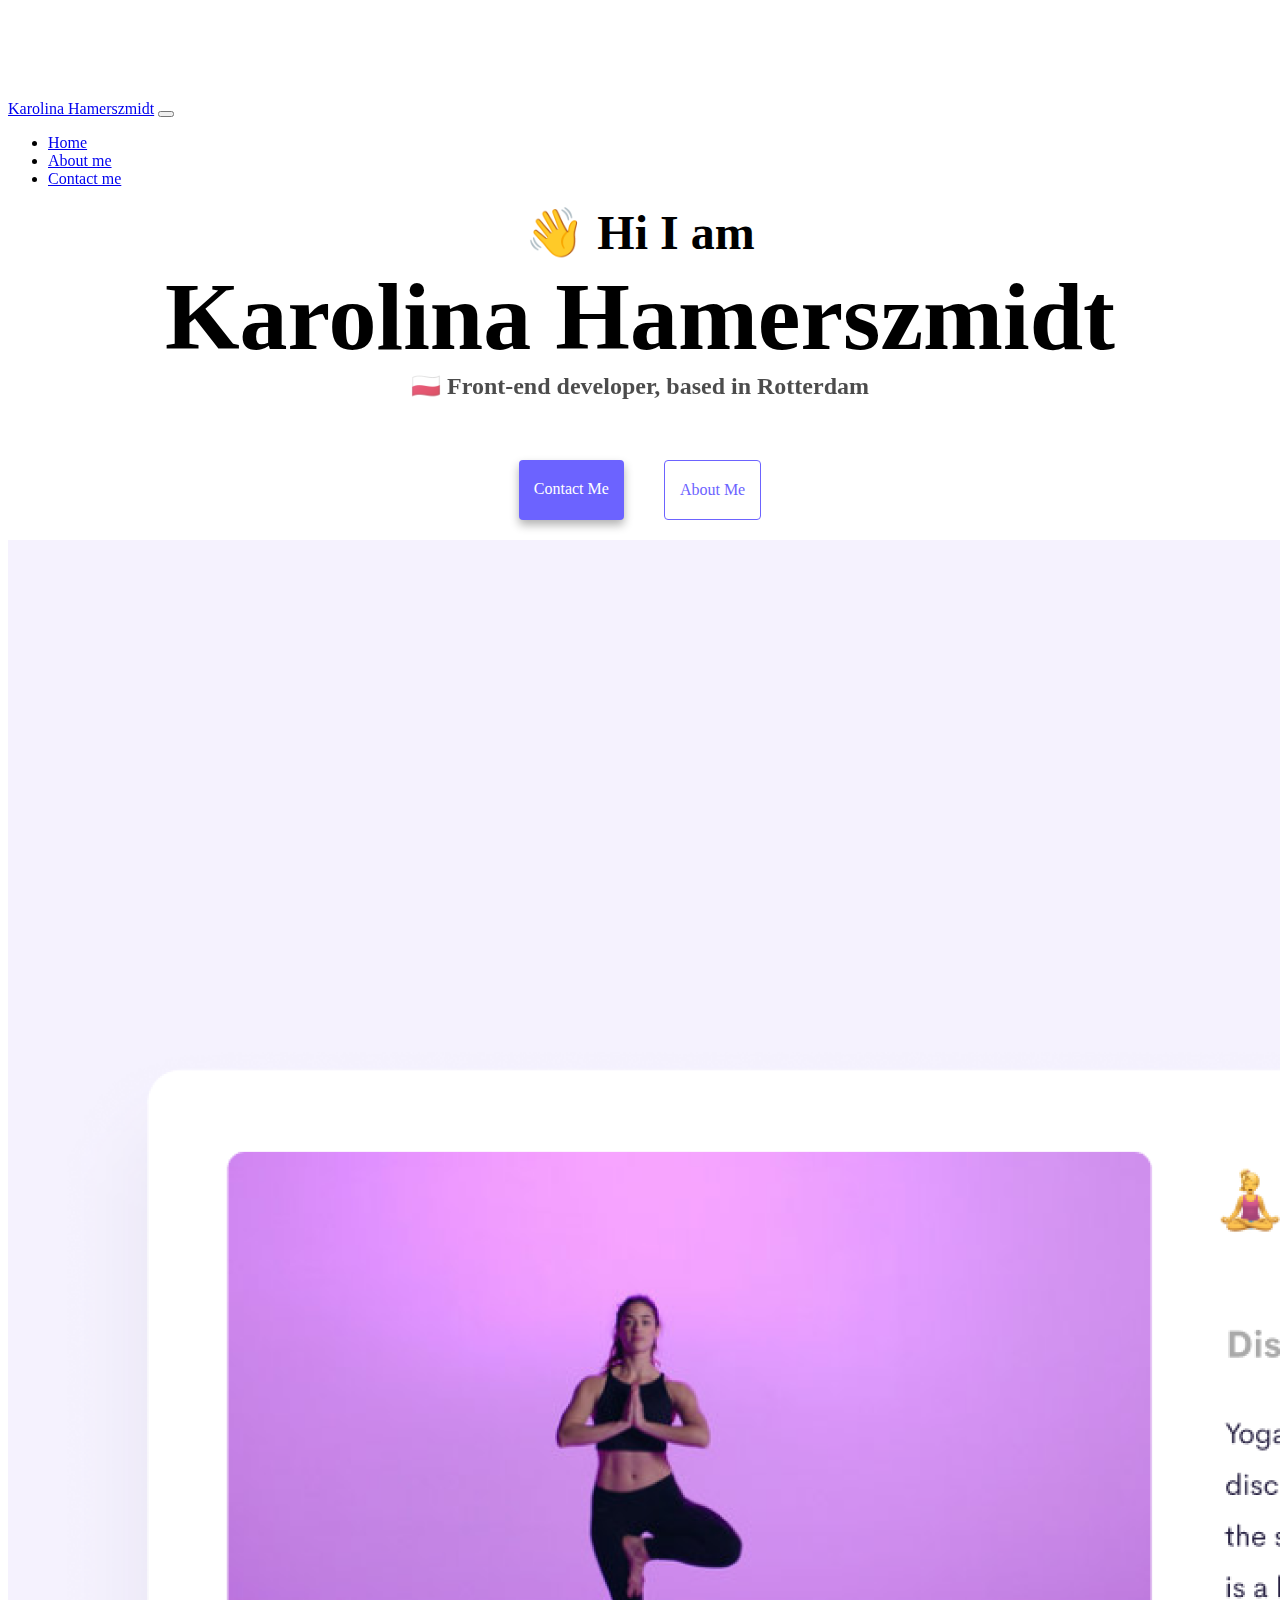
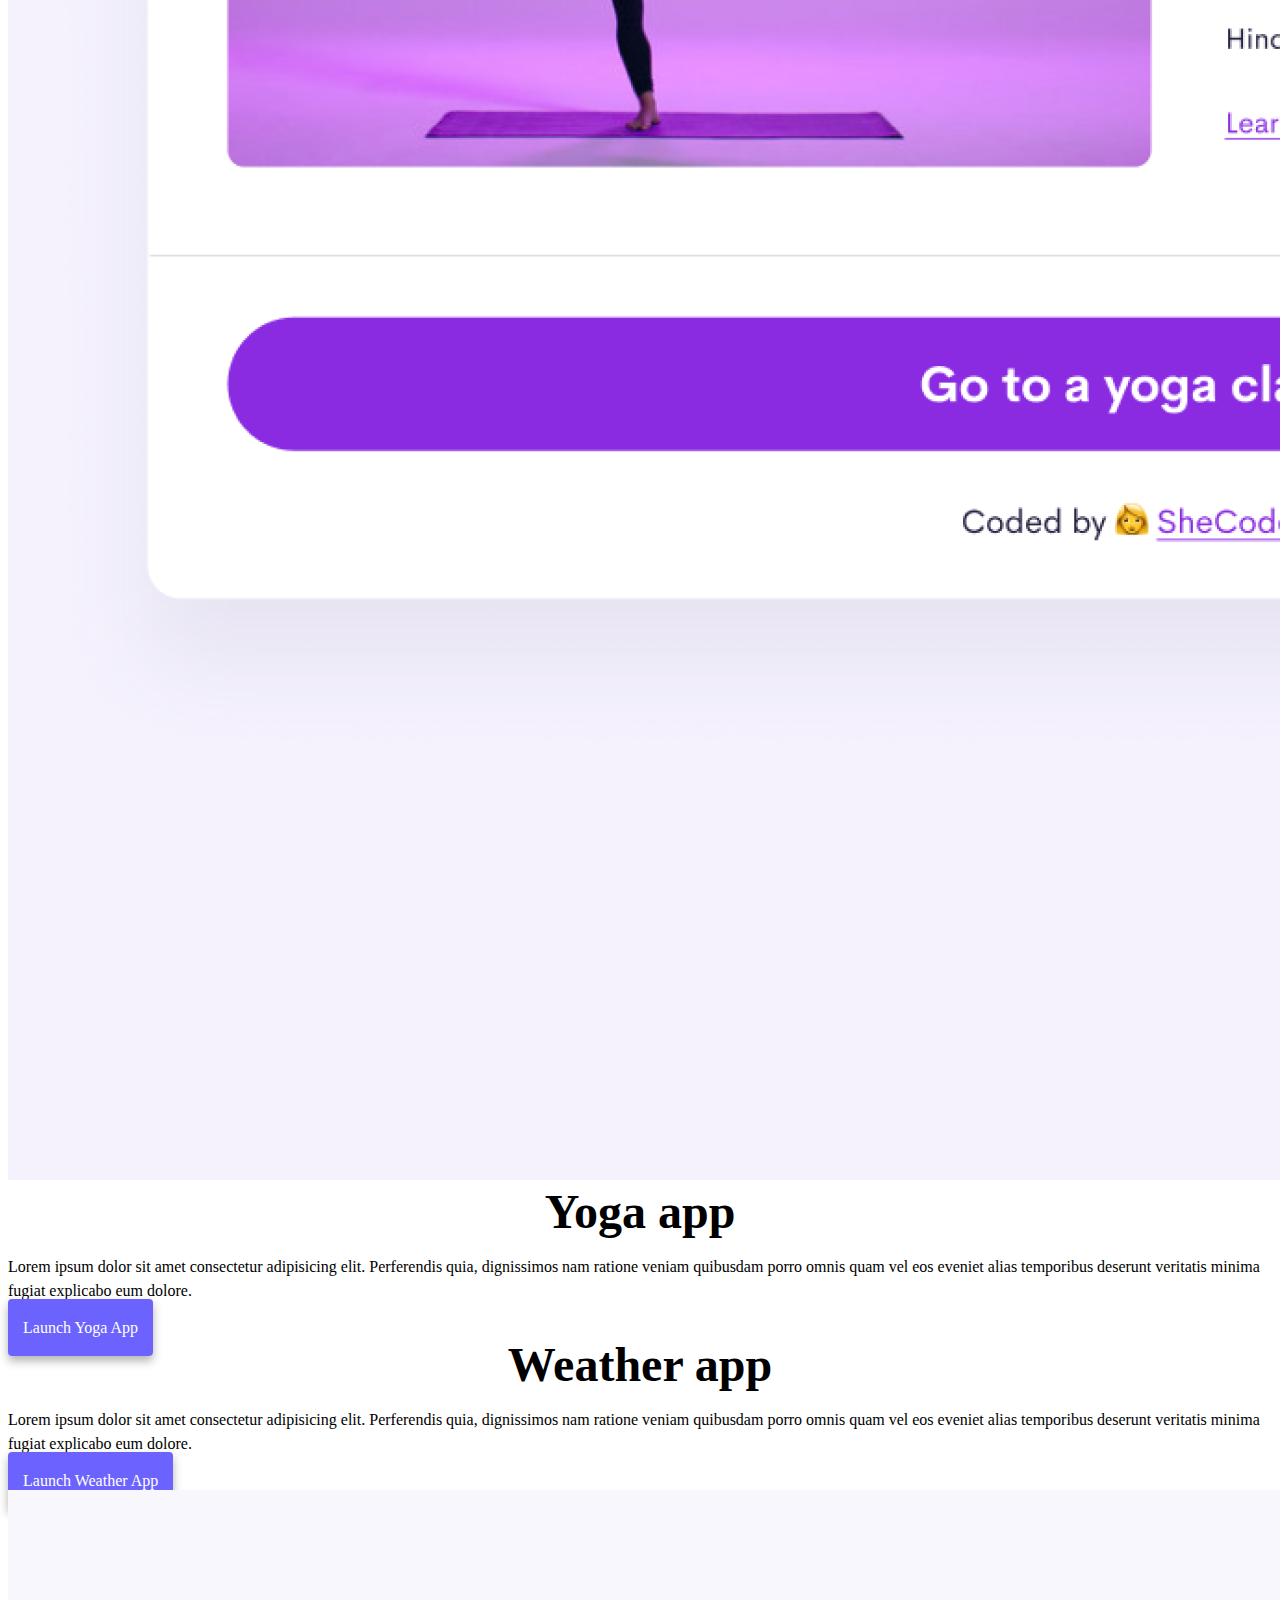
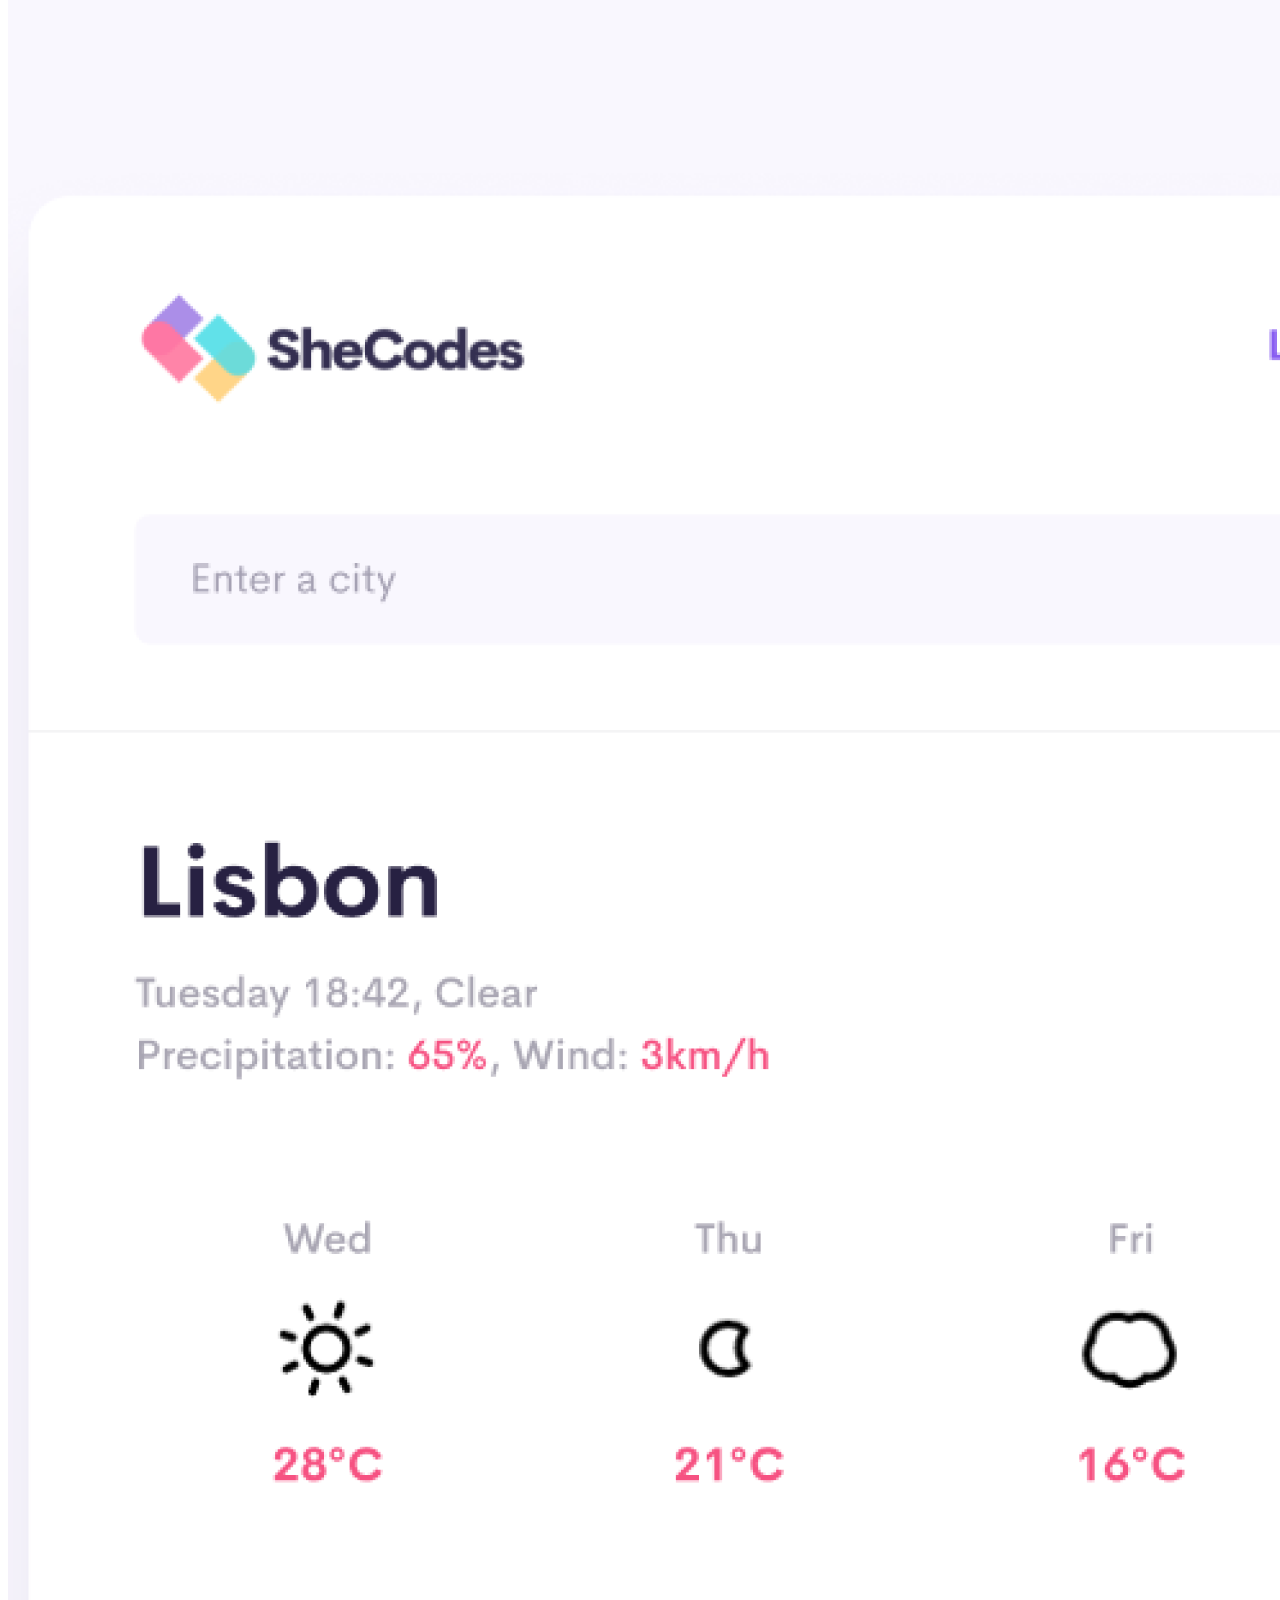
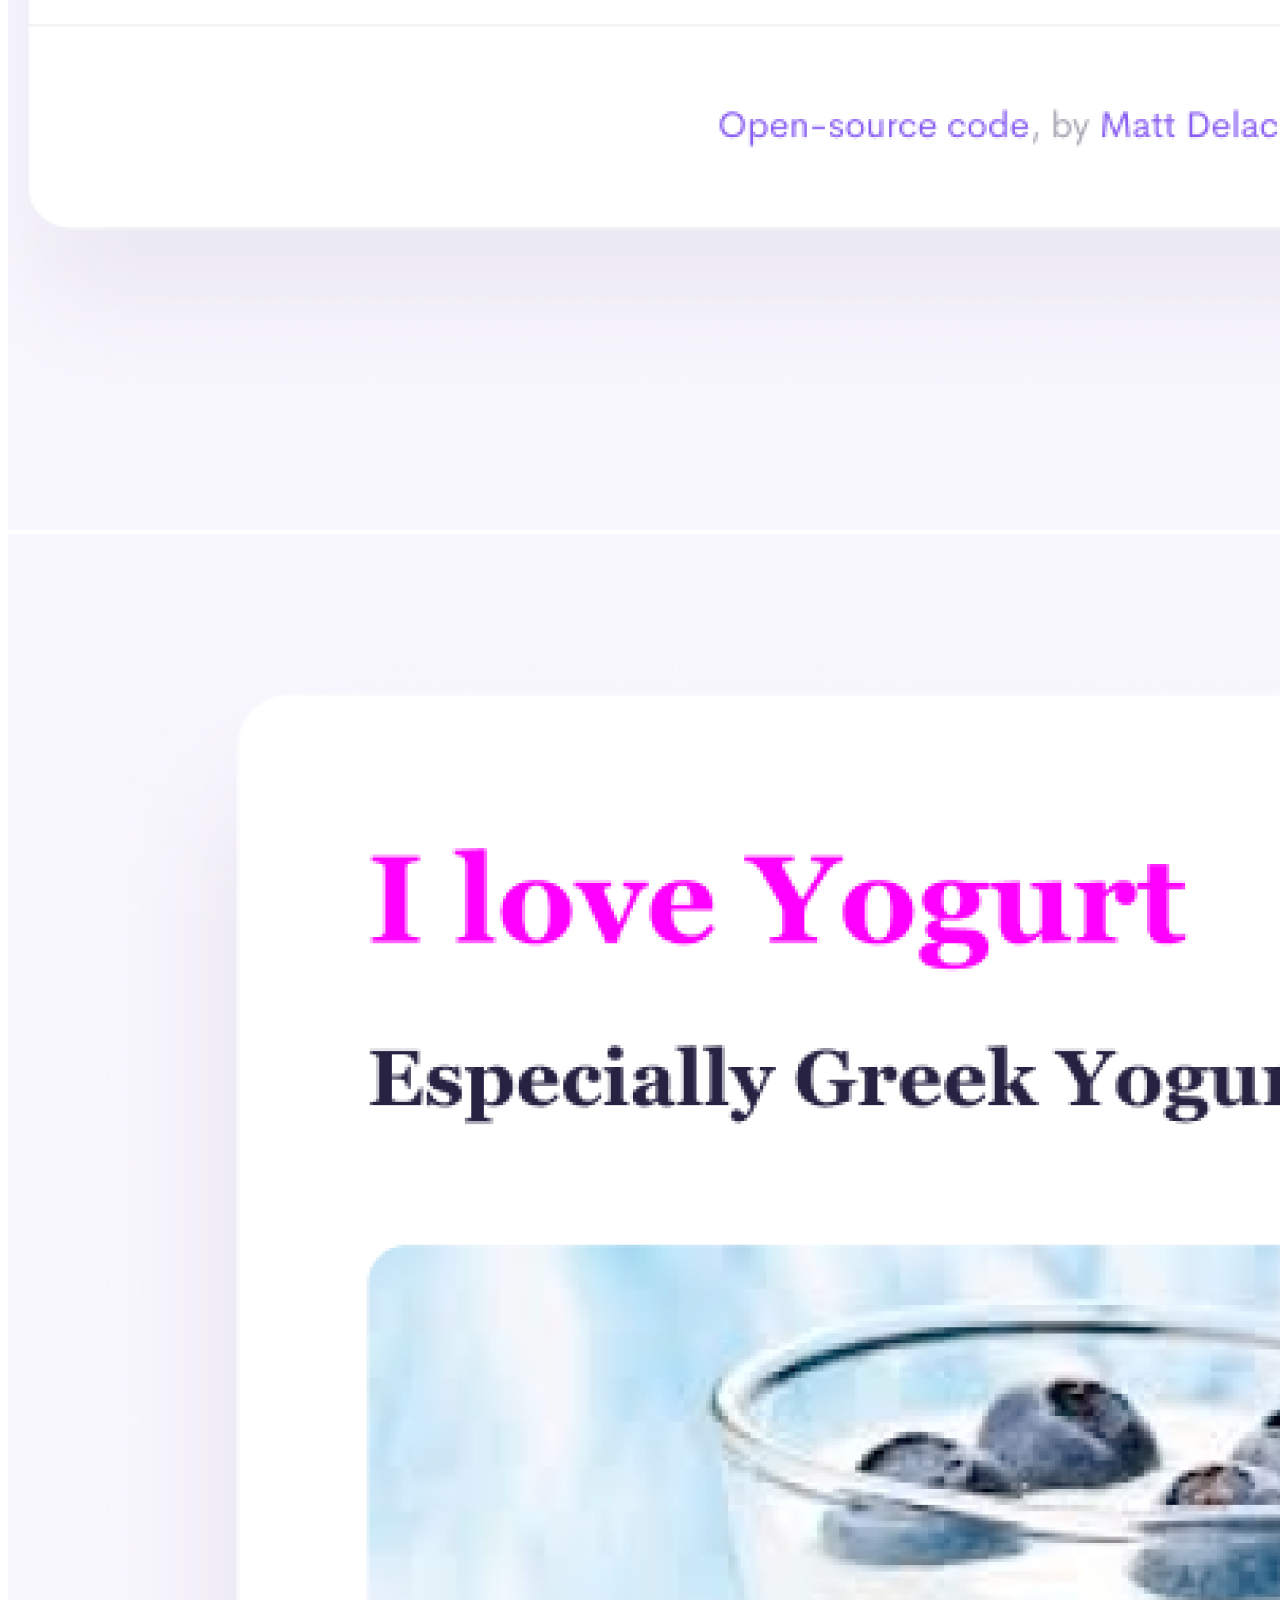
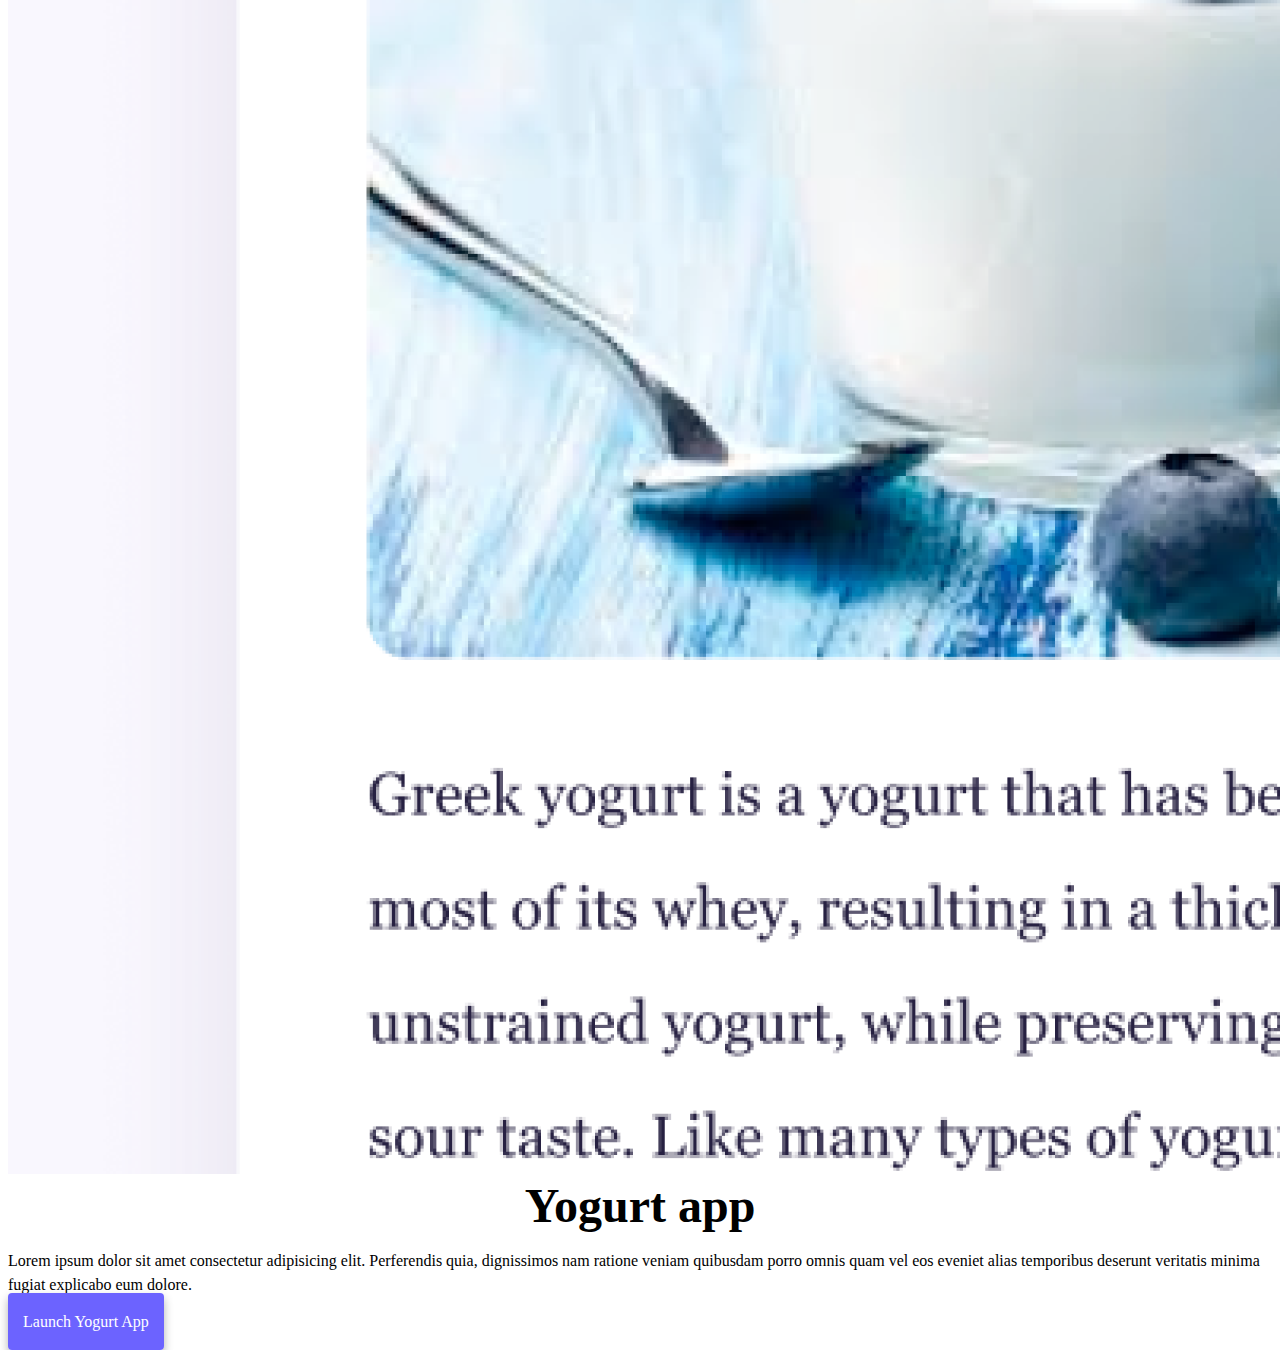
<file: index.html>
<!DOCTYPE html>
<html lang="en">
  <head>
    <meta charset="UTF-8" />
    <meta http-equiv="X-UA-Compatible" content="IE=edge" />
    <meta
      name="description"
      content="I'm a junior frontend developer, currently based in Rotterdam. If you want to know me better, check my portfolio with amazing project"
    />
    <title>Karolina Hamerszmidt portfolio - web development</title>
    <link rel="stylesheet" href="style.css" />
    <link
      href="https://cdn.jsdelivr.net/npm/bootstrap@5.0.2/dist/css/bootstrap.min.css"
      rel="stylesheet"
      integrity="sha384-EVSTQN3/azprG1Anm3QDgpJLIm9Nao0Yz1ztcQTwFspd3yD65VohhpuuCOmLASjC"
      crossorigin="anonymous"
    />
    <script
      src="https://cdn.jsdelivr.net/npm/bootstrap@5.0.2/dist/js/bootstrap.bundle.min.js"
      integrity="sha384-MrcW6ZMFYlzcLA8Nl+NtUVF0sA7MsXsP1UyJoMp4YLEuNSfAP+JcXn/tWtIaxVXM"
      crossorigin="anonymous"
    ></script>
  </head>
  <body>
    <nav class="navbar navbar-expand-lg navbar-light bg-light sticky-top">
      <div class="container-fluid">
        <a class="navbar-brand" href="#">Karolina Hamerszmidt</a>
        <button
          class="navbar-toggler"
          type="button"
          data-bs-toggle="collapse"
          data-bs-target="#navbarNav"
          aria-controls="navbarNav"
          aria-expanded="false"
          aria-label="Toggle navigation"
        >
          <span class="navbar-toggler-icon"></span>
        </button>
        <div class="collapse navbar-collapse" id="navbarNav">
          <ul class="navbar-nav">
            <li class="nav-item">
              <a class="nav-link active" aria-current="page" href="index.html"
                >Home</a
              >
            </li>
            <li class="nav-item">
              <a class="nav-link" href="about.html">About me</a>
            </li>
            <li class="nav-item">
              <a class="nav-link" href="about.html#contact">Contact me</a>
            </li>
          </ul>
        </div>
      </div>
    </nav>
    <h2>👋 Hi I am</h2>
    <h1>Karolina Hamerszmidt</h1>
    <h3>🇵🇱 Front-end developer, based in Rotterdam</h3>
    <div class="navigation-links mb-5">
      <a href="about.html#contact" class="contact-link">Contact me</a>
      <a href="about.html" class="about-link">About me</a>
    </div>
    <div class="container">
      <div class="row">
        <div class="col-md-6">
          <img
            src="images/yoga.png"
            alt="My yoga app"
            class="img-fluid rounded"
          />
        </div>
        <div class="col-md-6">
          <h2 class="mb-3">Yoga app</h2>
          <p>
            Lorem ipsum dolor sit amet consectetur adipisicing elit. Perferendis
            quia, dignissimos nam ratione veniam quibusdam porro omnis quam vel
            eos eveniet alias temporibus deserunt veritatis minima fugiat
            explicabo eum dolore.
          </p>
          <div class="mt-5">
            <a
              class="primary-link"
              href="https://s3.amazonaws.com/shecodesio-production/challenge_submissions/files/000/546/580/original/FinalProject.html?1634672204"
              target="_blank"
            >
              Launch Yoga App
            </a>
          </div>
        </div>
      </div>
    </div>
    <div class="container">
      <div class="row mt-5">
        <div class="col-md-6">
          <h2 class="mb-3">Weather app</h2>
          <p>
            Lorem ipsum dolor sit amet consectetur adipisicing elit. Perferendis
            quia, dignissimos nam ratione veniam quibusdam porro omnis quam vel
            eos eveniet alias temporibus deserunt veritatis minima fugiat
            explicabo eum dolore.
          </p>
          <div class="mb-5 mt-5">
            <a
              class="primary-link"
              href="https://frosty-lumiere-909540.netlify.app/"
              target="_blank"
            >
              Launch Weather App
            </a>
          </div>
        </div>
        <div class="col-md-6">
          <img
            src="images/weather.png"
            alt="My weather app"
            class="img-fluid rounded"
          />
        </div>
      </div>
    </div>
    <div class="container">
      <div class="row mt-5">
        <div class="col-md-6">
          <img
            src="images/yogurt2.png"
            alt="My yogurt app"
            class="img-fluid rounded"
          />
        </div>
        <div class="col-md-6">
          <h2 class="mb-3">Yogurt app</h2>
          <p>
            Lorem ipsum dolor sit amet consectetur adipisicing elit. Perferendis
            quia, dignissimos nam ratione veniam quibusdam porro omnis quam vel
            eos eveniet alias temporibus deserunt veritatis minima fugiat
            explicabo eum dolore.
          </p>
          <div class="mt-5">
            <a
              class="primary-link"
              href="https://frosty-lumiere-909540.netlify.app/"
              target="_blank"
            >
              Launch Yogurt App
            </a>
          </div>
        </div>
      </div>
    </div>
  </body>
</html>
</file>
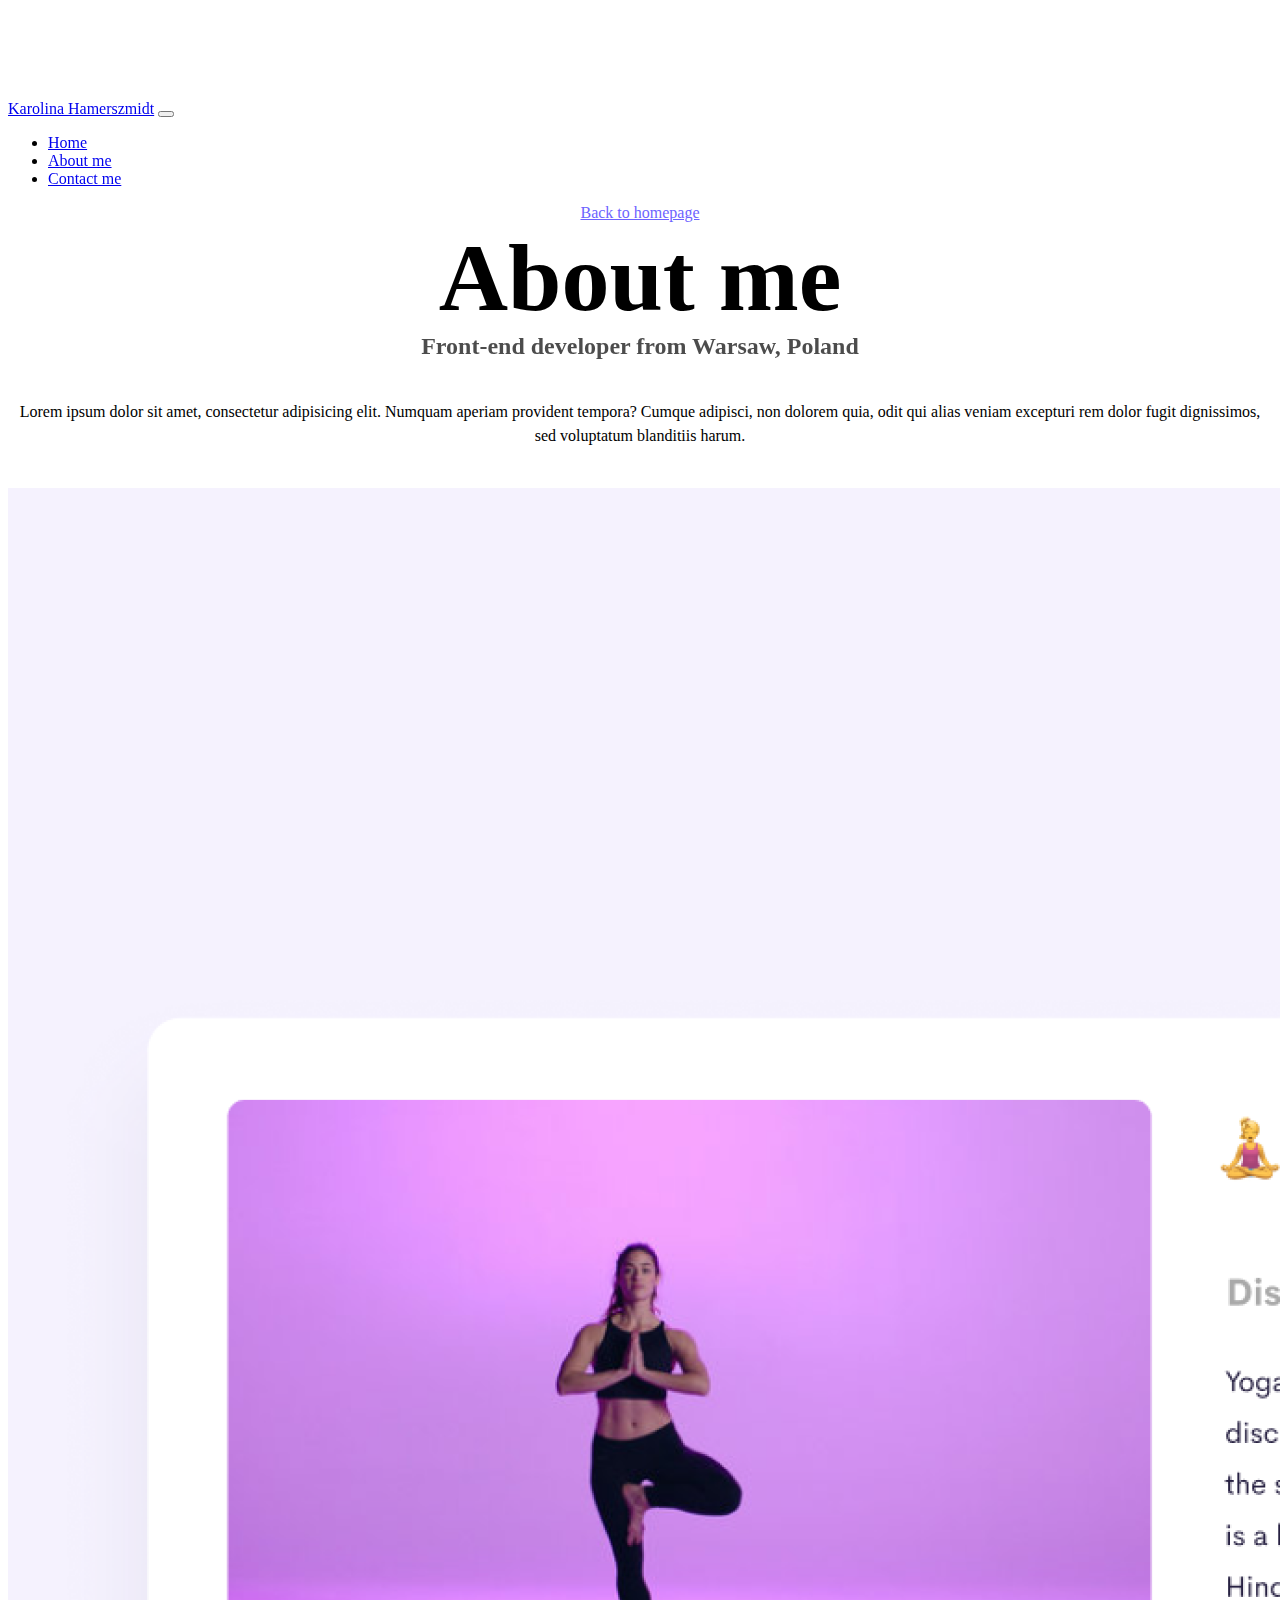
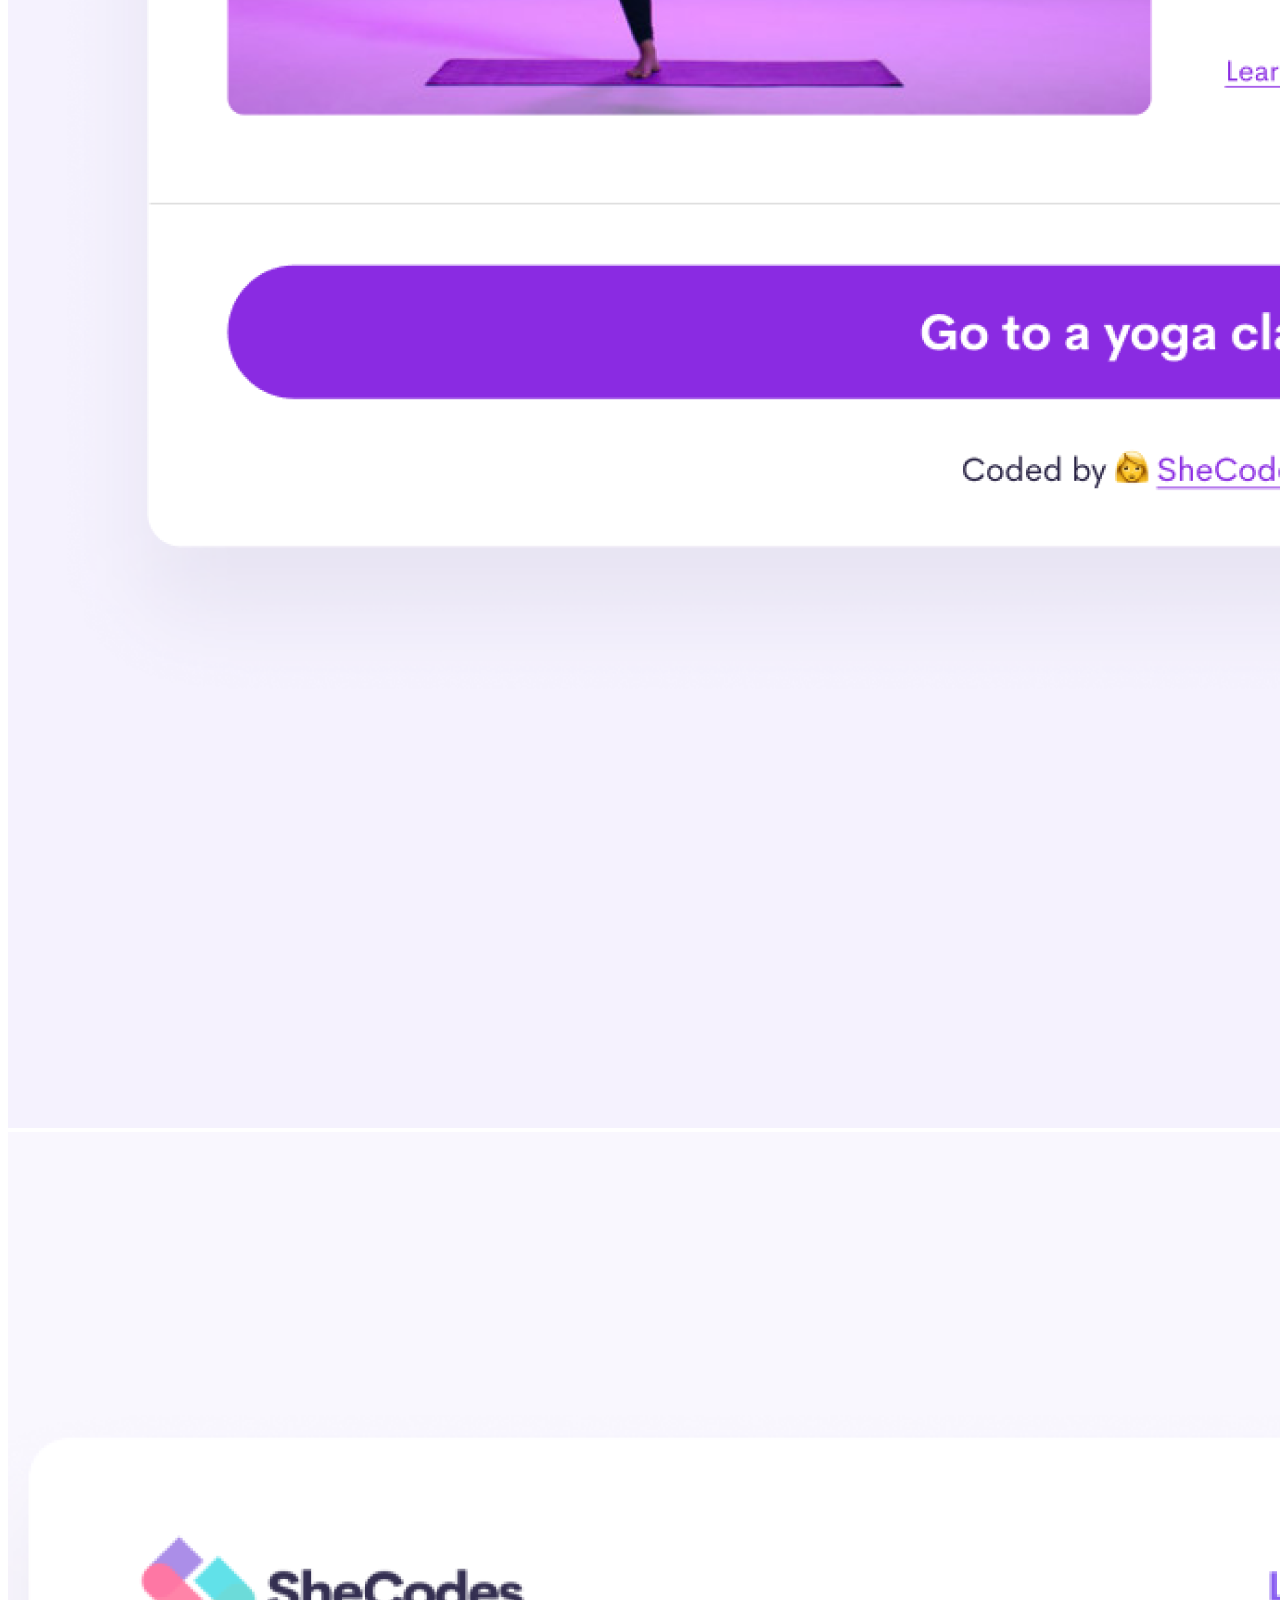
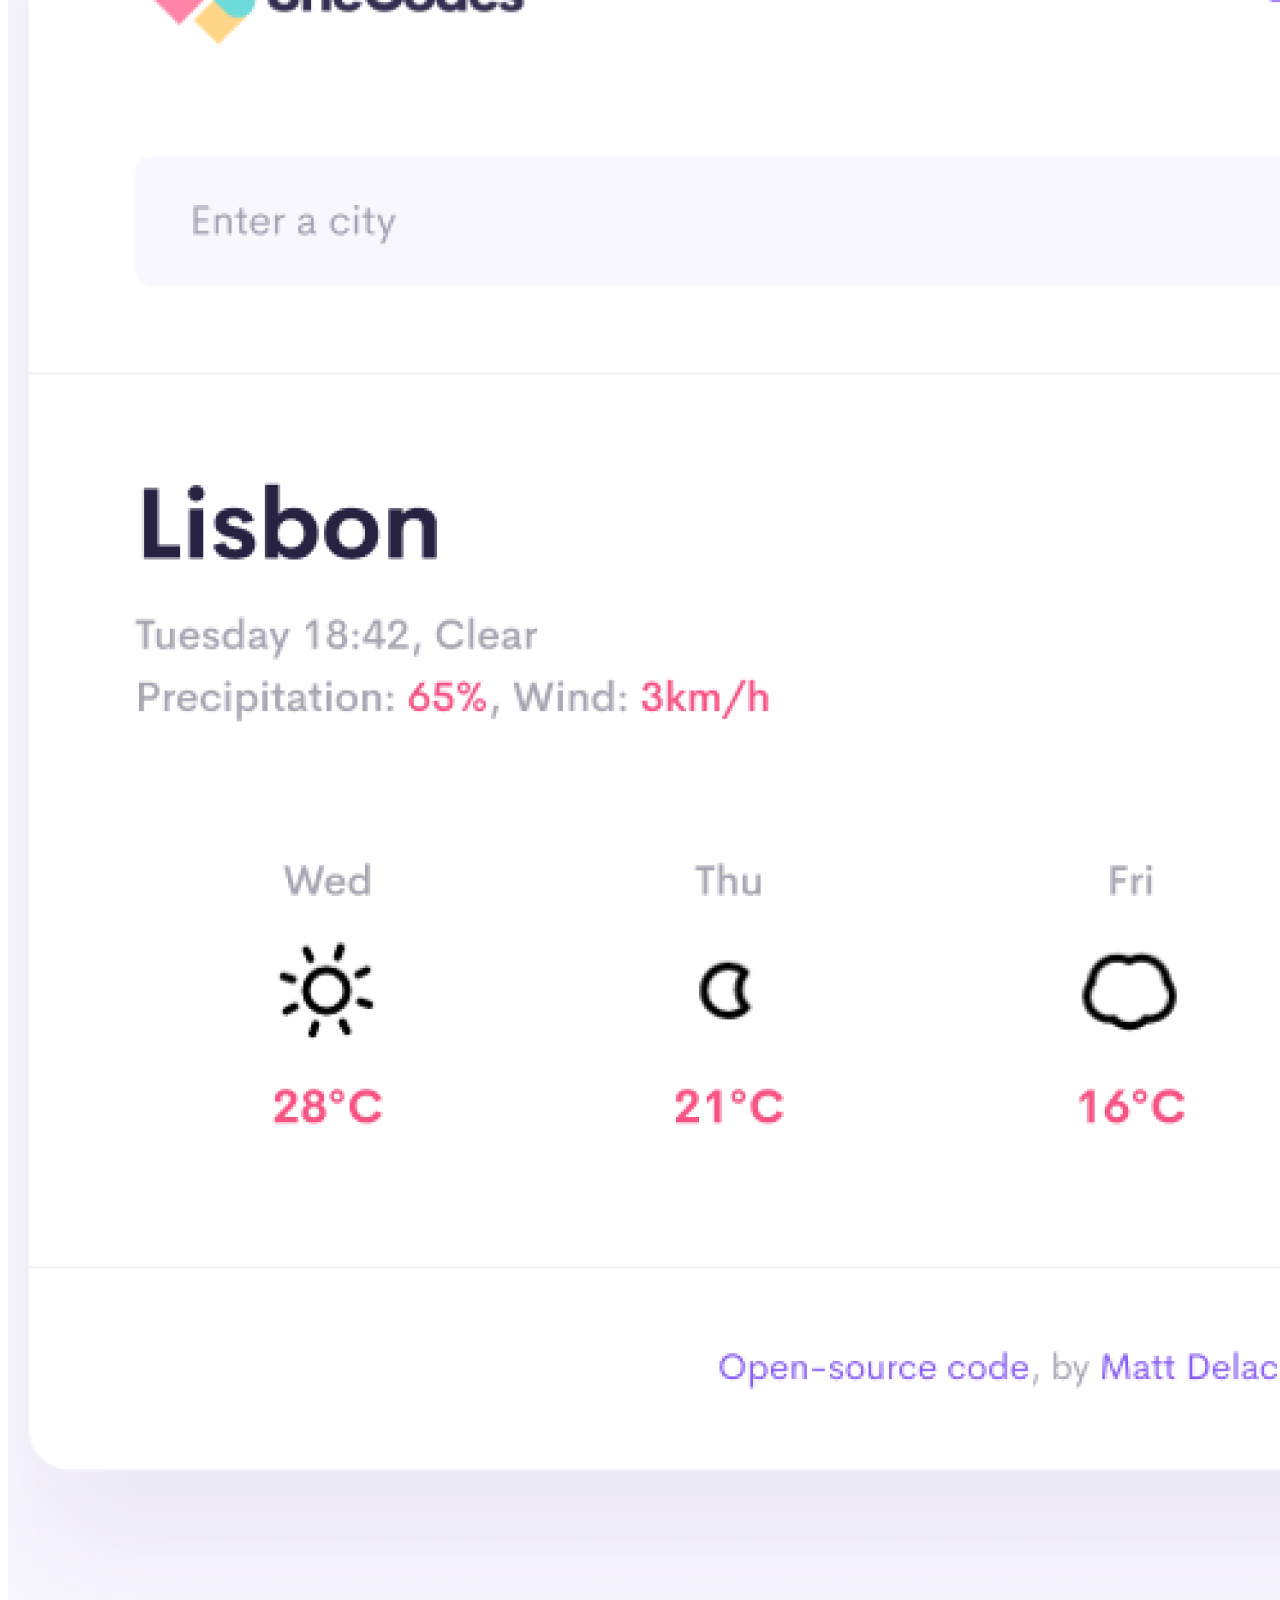
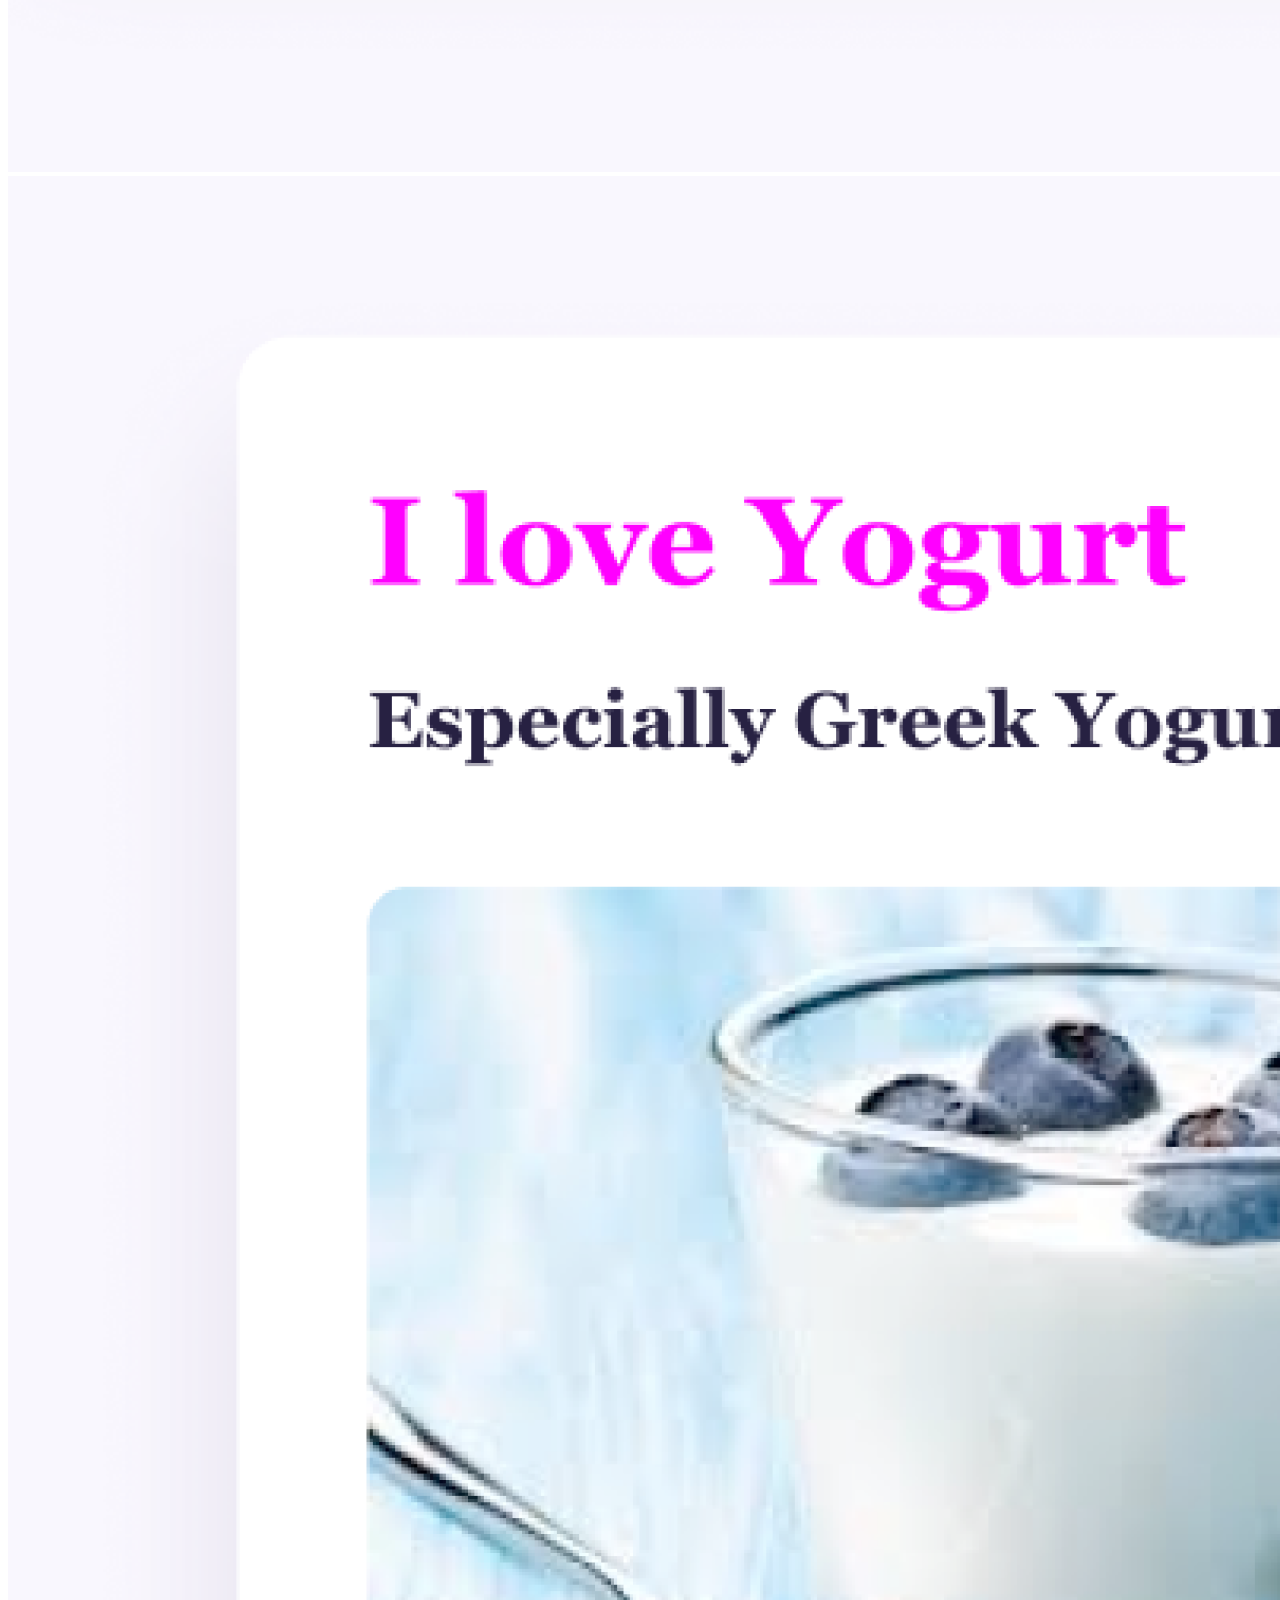
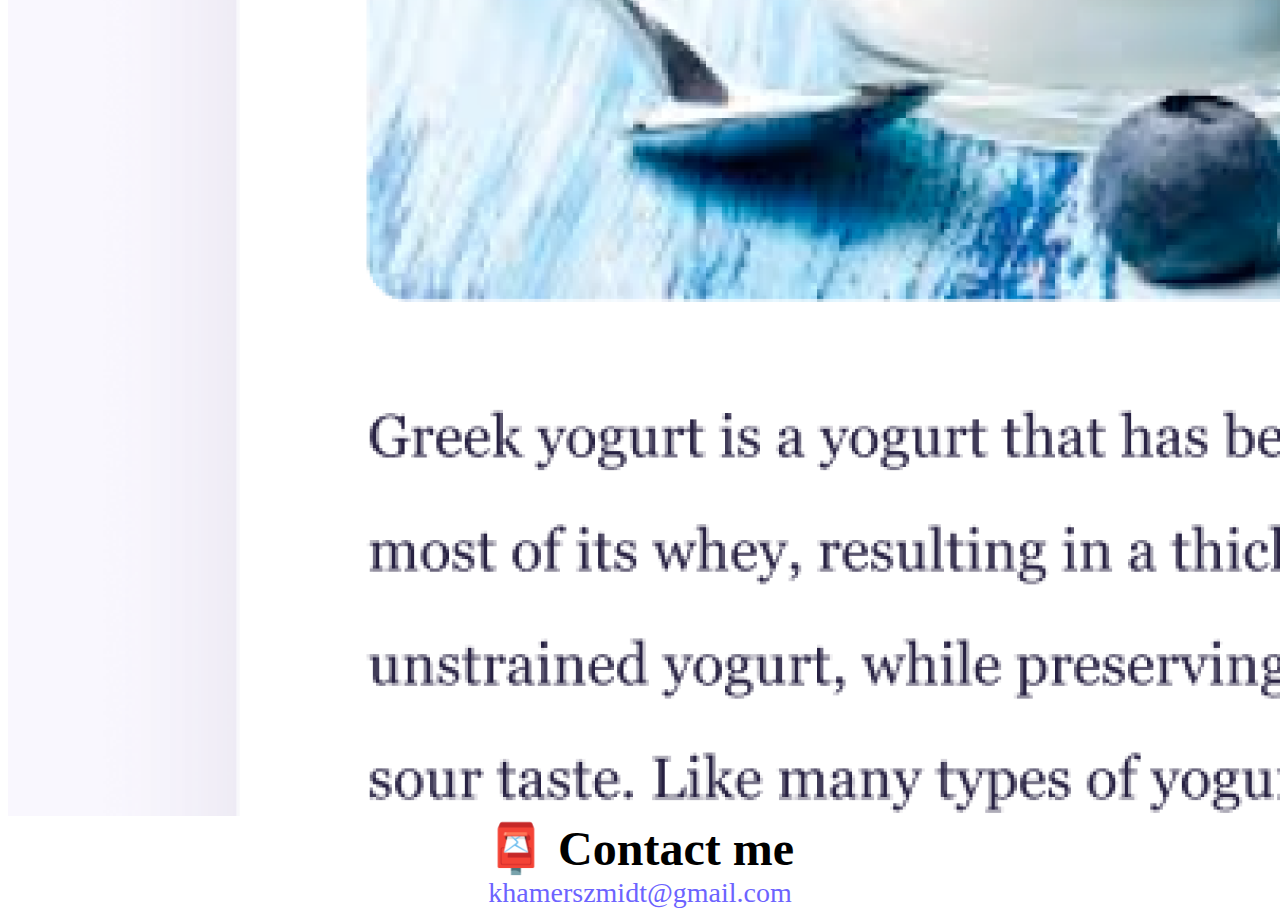
<file: about.html>
<!DOCTYPE html>
<html lang="en">
  <head>
    <meta charset="UTF-8" />
    <meta http-equiv="X-UA-Compatible" content="IE=edge" />
    <meta name="viewport" content="width=device-width, initial-scale=1.0" />
    <link rel="stylesheet" href="style.css" />
    <link
      href="https://cdn.jsdelivr.net/npm/bootstrap@5.0.2/dist/css/bootstrap.min.css"
      rel="stylesheet"
      integrity="sha384-EVSTQN3/azprG1Anm3QDgpJLIm9Nao0Yz1ztcQTwFspd3yD65VohhpuuCOmLASjC"
      crossorigin="anonymous"
    />
    <script
      src="https://cdn.jsdelivr.net/npm/bootstrap@5.0.2/dist/js/bootstrap.bundle.min.js"
      integrity="sha384-MrcW6ZMFYlzcLA8Nl+NtUVF0sA7MsXsP1UyJoMp4YLEuNSfAP+JcXn/tWtIaxVXM"
      crossorigin="anonymous"
    ></script>

    <title>About Karolina Hamerszmidt</title>
  </head>
  <body>
    <nav class="navbar navbar-expand-lg navbar-light bg-light sticky-top">
      <div class="container-fluid">
        <a class="navbar-brand" href="#">Karolina Hamerszmidt</a>
        <button
          class="navbar-toggler"
          type="button"
          data-bs-toggle="collapse"
          data-bs-target="#navbarNav"
          aria-controls="navbarNav"
          aria-expanded="false"
          aria-label="Toggle navigation"
        >
          <span class="navbar-toggler-icon"></span>
        </button>
        <div class="collapse navbar-collapse" id="navbarNav">
          <ul class="navbar-nav">
            <li class="nav-item">
              <a class="nav-link active" aria-current="page" href="index.html"
                >Home</a
              >
            </li>
            <li class="nav-item">
              <a class="nav-link" href="about.html">About me</a>
            </li>
            <li class="nav-item">
              <a class="nav-link" href="about.html#contact">Contact me</a>
            </li>
          </ul>
        </div>
      </div>
    </nav>
    <a href="index.html" class="homepage-link">Back to homepage</a>
    <h1>About me</h1>
    <h3>Front-end developer from Warsaw, Poland</h3>
    <div class="about-paragraphs">
      <p>
        Lorem ipsum dolor sit amet, consectetur adipisicing elit. Numquam
        aperiam provident tempora? Cumque adipisci, non dolorem quia, odit qui
        alias veniam excepturi rem dolor fugit dignissimos, sed voluptatum
        blanditiis harum.
      </p>
    </div>
    <div class="container">
      <div class="row">
        <div class="col-md-4">
          <img src="images/yoga.png" class="img-fluid rounded" />
        </div>
        <div class="col-md-4">
          <img src="images/weather.png" class="img-fluid rounded" />
        </div>
        <div class="col-md-4">
          <img src="images/yogurt2.png" class="img-fluid rounded" />
        </div>
      </div>
    </div>
    <div id="contact">
      <h2>📮 Contact me</h2>
      <a href="mailto:khamerszmidt@gmail.com" class="email-link">
        khamerszmidt@gmail.com
      </a>
    </div>
  </body>
</html>
</file>
<file: style.css>
:root {
  --primary-color: #6c63ff;
  --secondary-color: #f5f2fe;
  --box-shadow: 0 5px 10px rgba(0, 0, 0, 0.3);
}

.navbar {
  position: sticky;
  top: 0;
}

body {
  margin-top: 100px;
  display: block;
}

h1,
h2,
h3 {
  text-align: center;
  margin: 0;
}

h1 {
  font-size: 96px;
}

h2 {
  font-size: 48px;
}

h3 {
  font-size: 24px;
  opacity: 0.7;
}

p {
  line-height: 1.5;
}

.navigation-links {
  display: flex;
  margin-top: 40px;
  justify-content: center;
}

.navigation-links a {
  margin: 20px;
  border-radius: 4px;
  padding: 20px 15px;
  text-decoration: none;
  text-transform: capitalize;
}

.contact-link {
  background: var(--primary-color);
  box-shadow: var(--box-shadow);
  color: white;
}

.about-link {
  color: var(--primary-color);
  border: 1px solid var(--primary-color);
}

.homepage-link {
  color: var(--primary-color);
  text-align: center;
  display: block;
}

.about-paragraphs {
  display: flex;
  margin: 30px 0;
  text-align: center;
}

.about-paragraphs p {
  margin: 10px;
}

.email-link {
  display: flex;
  justify-content: center;
  color: var(--primary-color);
  font-size: 28px;
  text-decoration: none;
}

.email-link:hover {
  text-decoration: underline;
}

.primary-link {
  background: var(--primary-color);
  box-shadow: var(--box-shadow);
  color: white;
  border-radius: 4px;
  padding: 20px 15px;
  text-decoration: none;
  text-transform: capitalize;
}
</file>
